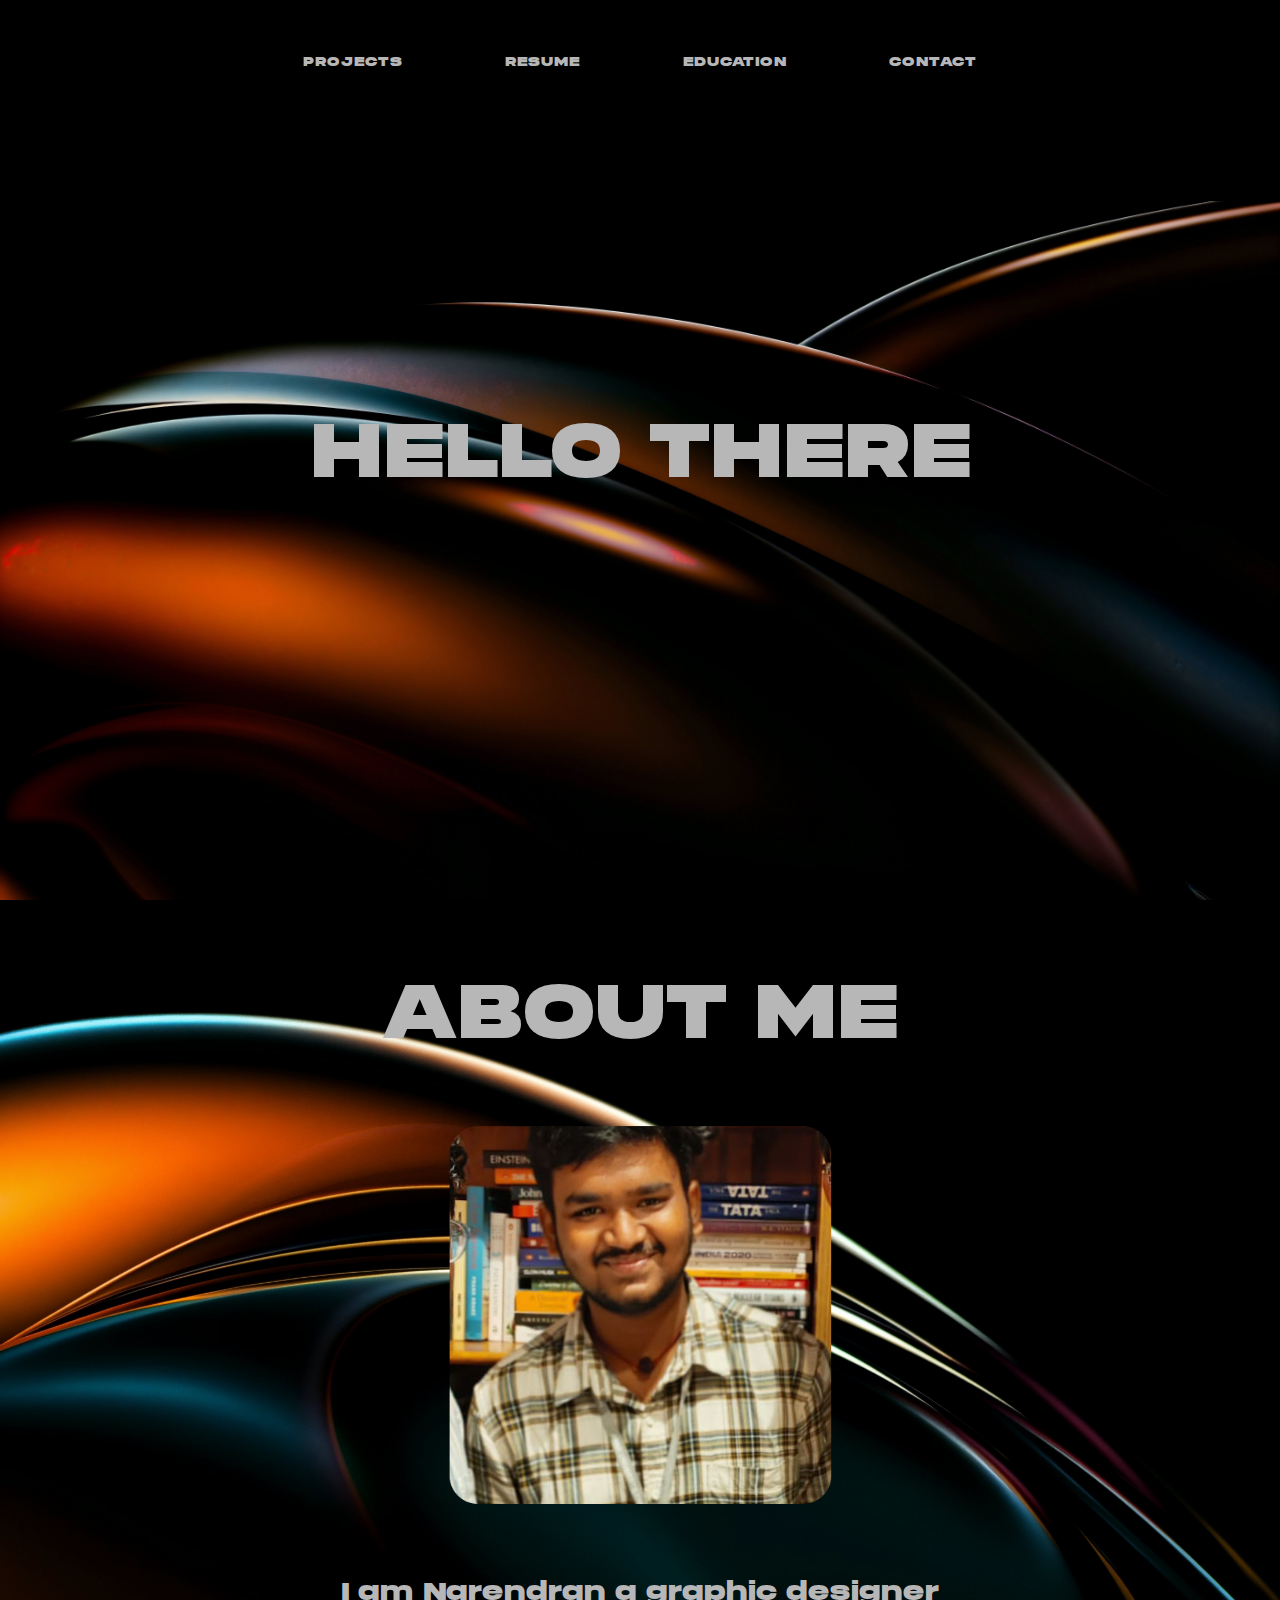
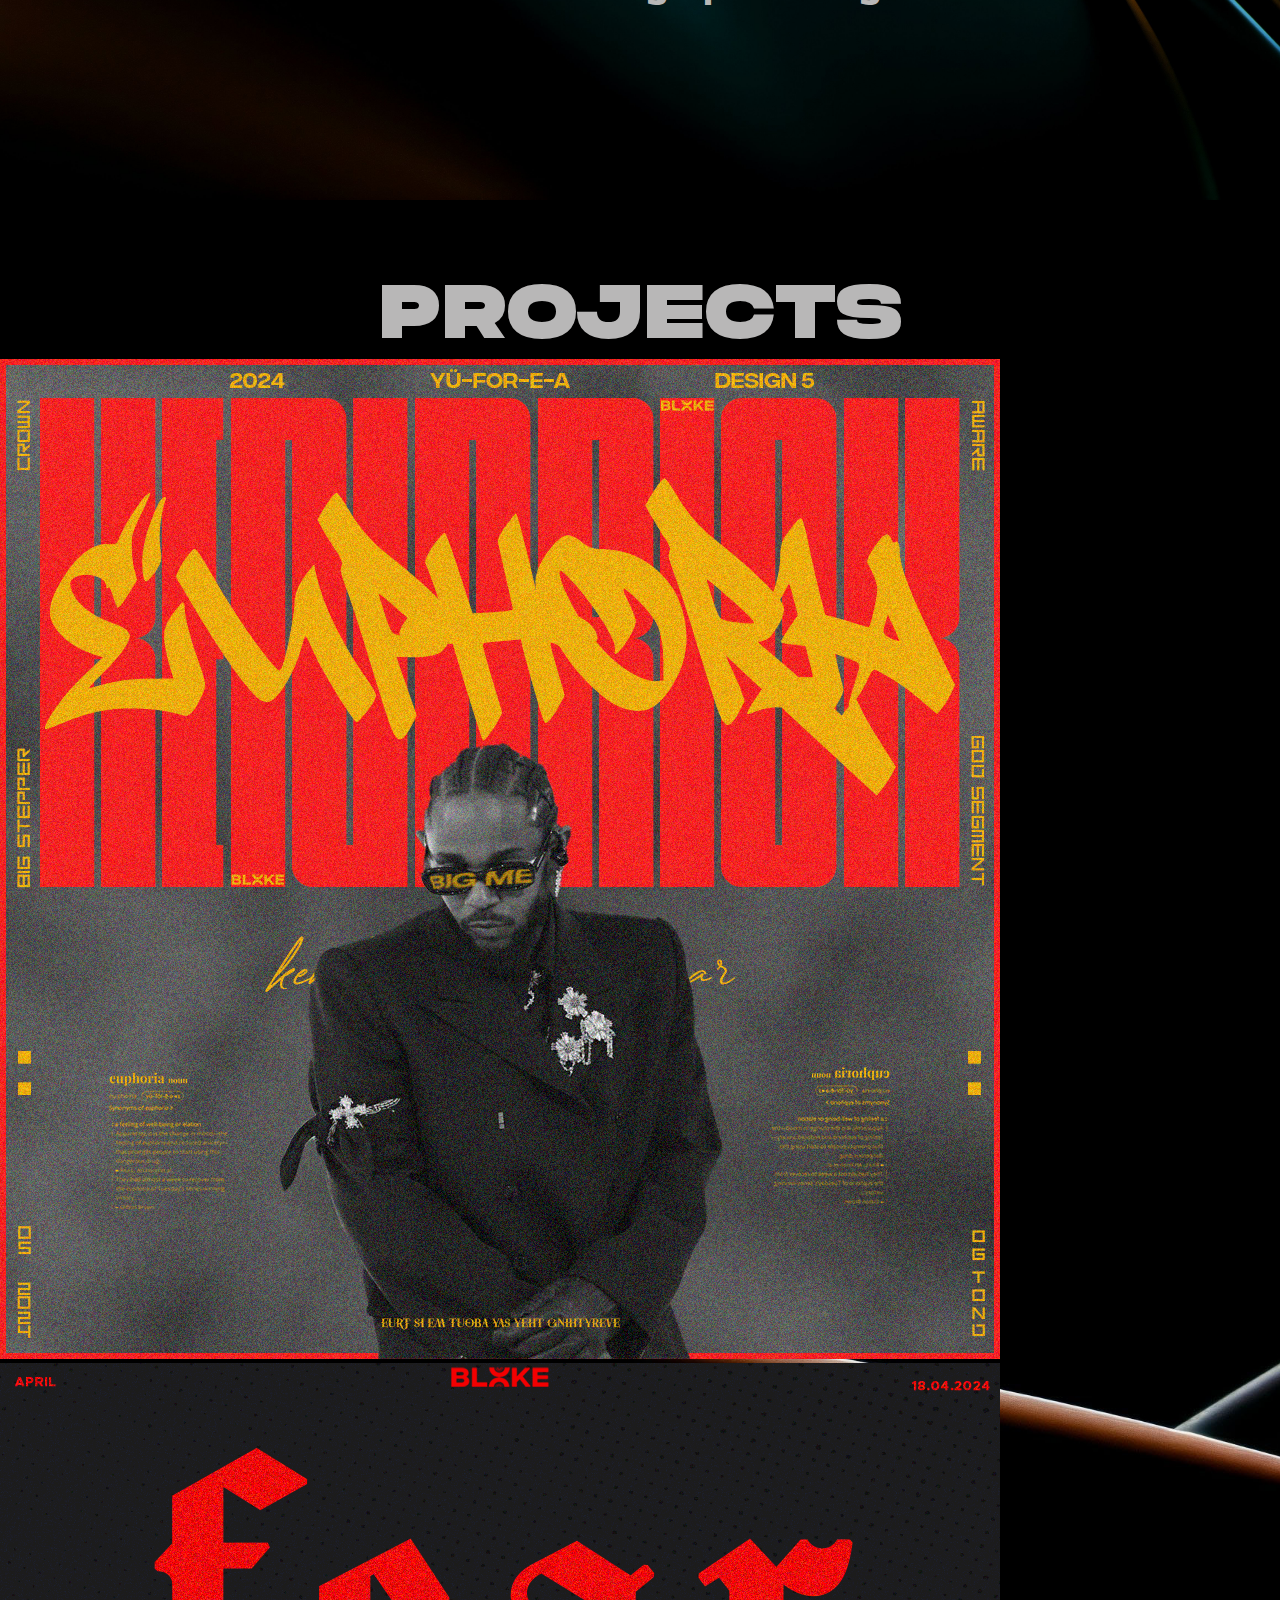
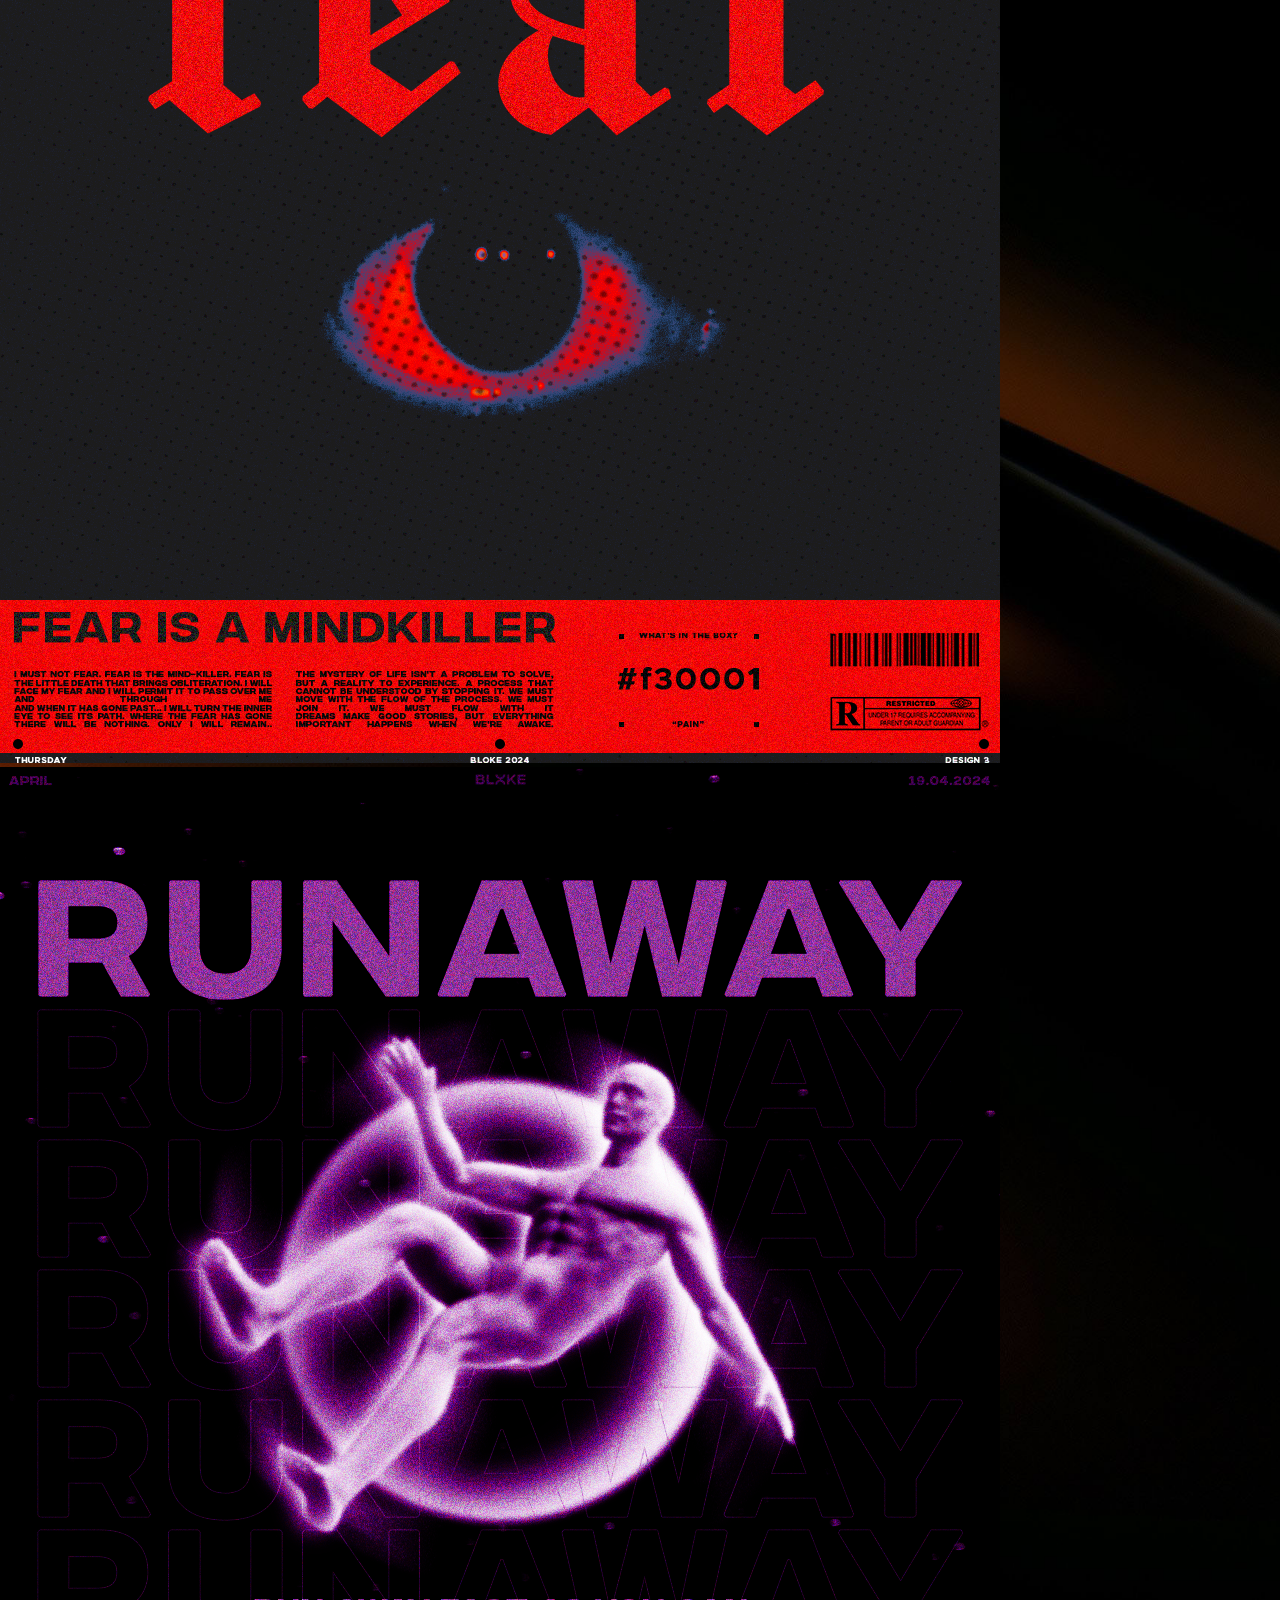
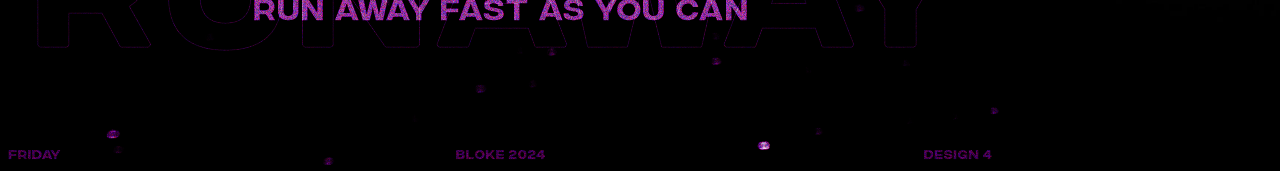
<file: main.html>
<!DOCTYPE html>
<html>
    <head>
        <meta name="viewport" content="with=device-width,intial-scale=1.0">
        <title>Portfolio</title>
        <link rel="stylesheet" href="main.css">
        <link rel="icon" href="">
    </head>
    <body style="background-color: #030208;">
        <section class="header">
            <nav>
                <div class="links">
                    <ul>
                        <li><a href="">PROJECTS</a></li>
                        <li><a href="">RESUME</a></li>
                        <li><a href="">EDUCATION</a></li>
                        <li><a href="">CONTACT</a></li>
                    </ul>
                </div>
            </nav>
            <div class="text">
                <h1>HELLO THERE</h1>
            </div>
        </section>
        <section class="abt">
            <h2>ABOUT ME</h2>
            <img src="pfpfpf.png">
            <p>I am Narendran a graphic designer
            </p>
        </section>
        <section class="PROJECTS">
            <h2>PROJECTS</h2>
            <img src="eupho.png">
            <img src="fear.png">
            <img src="runaway.png">

        </section>

    </body>
</html>
</file>
<file: main.css>
@font-face {
  font-family: phonk;
  src: url(phonk.ttf.otf);
}
@media screen and (max-width:1150px) {
  .timeline{
    width: 80vw;
  }
  .timeline .checkpoint{
    width: 100%;
    transform: none;
    padding-left: 0;
    padding-right: 0;
    border: none;
  }
  
}
* {
  margin: 0;
  padding: 0;
}
.header {
  top: 50%;
  width: 100%;
  min-height: 100vh;
  background-image: url(umbra-03.jpeg);
  background-position: center;
  background-size: cover;
  position: relative;
}
nav {
  display: flex;
  padding: 2%;
  justify-content: space-between;
  align-items: center;
}
.links {
  flex: 1;
  text-align: center;
}
.links ul li {
  font-family: phonk;
  list-style-type: none;
  padding: 2% 4%;
  display: inline-block;
  position: relative;
}
.links ul li a {
  color: #b8b7b7;
  text-decoration: none;
  font-size: 13px;
}
.text {
  width: 90%;
  color: #b8b7b7;
  position: absolute;
  top: 50%;
  left: 50%;
  transform: translate(-50%, -50%);
  text-align: center;
}
h1 {
  color: #b8b7b7;
  font-family: phonk;
  font-size: 75px;
}
.abt {
  top: 50%;
  width: 100%;
  min-height: 100vh;
  background-image: url(umbra-06.jpeg);
  background-position: center;
  background-size: cover;
  position: relative;
}
.abt h2 {
  color: #b8b7b7;
  font-family: phonk;
  font-size: 75px;
  text-align: center;
  padding-top: 5%;
}
.abt p {
  color: #b8b7b7;
  font-family: phonk;
  font-size: 25px;
  text-align: center;
  padding-top: 5%;
}
.abt img {
  width: 30%;
  align-items: center;
  padding-top: 5%;
  padding-left: 35%;
}
.PROJECTS {
  top: 50%;
  width: 100%;
  min-height: 100vh;
  background-image: url(umbra-03.jpeg);
  background-position: center;
  background-size: cover;
  position: relative;
}
.PROJECTS h2 {
  color: #b8b7b7;
  font-family: phonk;
  font-size: 75px;
  text-align: center;
  padding-top: 5%;
}
.center-container {
  padding-top: 5%;
  display: flex;
  justify-content: center;
}
.column {
  width: 30%;
  margin: 0 10px;
}
.column img {
  max-width: 100%;
  height: auto;
}
.EDUCATION{
  margin: 0;
  background-image: url(umbra-06.jpeg);
  background-position: center;
  background-size: cover;
  position: relative;
}
.EDUCATION ::before{
  content: '';
  position: absolute;
  top: 0;
  left: 0;
  width: 100%;
  height: 100%;
  z-index: -1;
  position: fixed;

}
.EDUCATION h1{
  text-align: center;
  padding-top: 5%;
}
.EDUCATION h5{
  padding-top: 5%;
  color: #b8b7b7;
  font-size: 25px;
}
.EDUCATION p{
  padding-top: 5%;
  color: #b8b7b7;
}
.timeline{
  margin: 5em auto;
  max-width: 34.15em;
}
.checkpoint{
  max-width: 34em;
  padding-top: 2em;
  padding-bottom: 2em;
}
.checkpoint div{
  border: 2px solid #b8b7b7;
  border-radius: 1em;
  padding: 1.5em;
}
.checkpoint:nth-child(odd){
  border-left: 3px solid #b8b7b7;
  padding-left: 3em;
  transform: translate(17em);
}
.checkpoint:nth-child(even){
  border-right: 3px solid #b8b7b7;
  padding-right: 3em;
  transform: translate(-17em);
}
</file>
